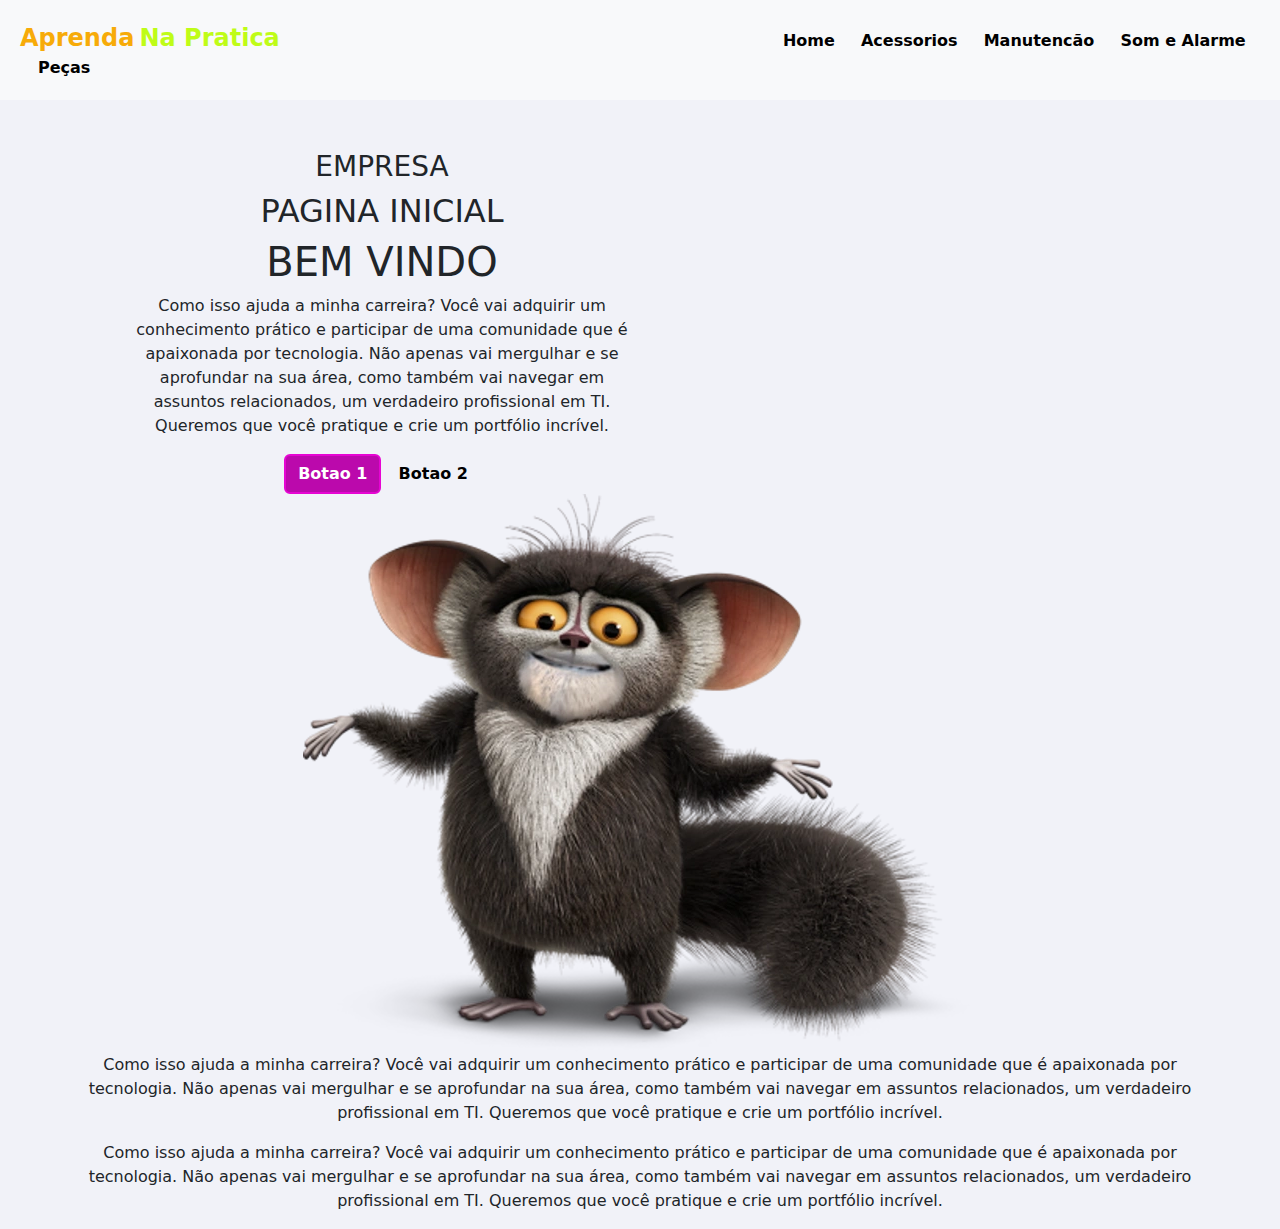
<file: index.html>
<!DOCTYPE html>
<html lang="pt-br">

<head>
    <meta charset="UTF-8">
    <meta http-equiv="X-UA-Compatible" content="IE=edge">
    <meta name="viewport" content="width=device-width, initial-scale=1.0">
    <title>Inicio</title>
    <link href="https://cdn.jsdelivr.net/npm/bootstrap@5.3.3/dist/css/bootstrap.min.css" rel="stylesheet"
        integrity="sha384-QWTKZyjpPEjISv5WaRU9OFeRpok6YctnYmDr5pNlyT2bRjXh0JMhjY6hW+ALEwIH" crossorigin="anonymous">
    <script src="https://cdn.jsdelivr.net/npm/bootstrap@5.3.3/dist/js/bootstrap.bundle.min.js"
        integrity="sha384-YvpcrYf0tY3lHB60NNkmXc5s9fDVZLESaAA55NDzOxhy9GkcIdslK1eN7N6jIeHz"
        crossorigin="anonymous"></script>
    <link rel="stylesheet" href="style3.css">
</head>

<body>
    <header class="bg-light header">
        <section>
            <span class="span1">Aprenda</span>
            <span class="span2">Na Pratica</span>

            <section class="links">
                <a href="">Home</a>
                <a href="acessorios.html">Acessorios</a>
                <a href="manutencao.html">Manutencão</a>
                <a href="somealarme.html">Som e Alarme</a>
                <a href="pecas.html">Peças</a>
            </section>
        </section>
    </header>
    <main>
        <div class="container text-center">
            <div class="row">
                <div class="col">
                    <section class="secao-1">
                        <h3>EMPRESA</h3>
                        <h2>PAGINA INICIAL</h2>
                        <h1>BEM VINDO</h1>
                        <p>Como isso ajuda a minha carreira? Você vai adquirir um conhecimento prático e participar
                            de uma comunidade que é apaixonada por tecnologia. Não apenas vai mergulhar e se
                            aprofundar na sua área, como também vai navegar em assuntos relacionados, um verdadeiro
                            profissional em TI. Queremos que você pratique e crie um portfólio incrível.</p>
                        <!Explicar digitar apenas a.btn.btn-info>
                            <a href="" class="btn btn-info link-a-1">Botao 1</a>
                            <a href="" class="btn btn-info link-a-2">Botao 2</a>
                    </section>  
                
                <section class="secao-2">
                    <div class="col">
                          <img src="morris.png" alt="">
                    </div>
                </section>                      

                </section class="secao-2">
                    <div class="col">
                        <p>Como isso ajuda a minha carreira? Você vai adquirir um conhecimento prático e participar
                        de uma comunidade que é apaixonada por tecnologia. Não apenas vai mergulhar e se
                        aprofundar na sua área, como também vai navegar em assuntos relacionados, um verdadeiro
                        profissional em TI. Queremos que você pratique e crie um portfólio incrível.
                        </p>
                    </div>

                    <div class="col">
                        <p>Como isso ajuda a minha carreira? Você vai adquirir um conhecimento prático e participar
                        de uma comunidade que é apaixonada por tecnologia. Não apenas vai mergulhar e se
                        aprofundar na sua área, como também vai navegar em assuntos relacionados, um verdadeiro
                        profissional em TI. Queremos que você pratique e crie um portfólio incrível.
                        </p>
                    </div>

             </section>
         </div>
    </main>
</body>
</html>
</file>
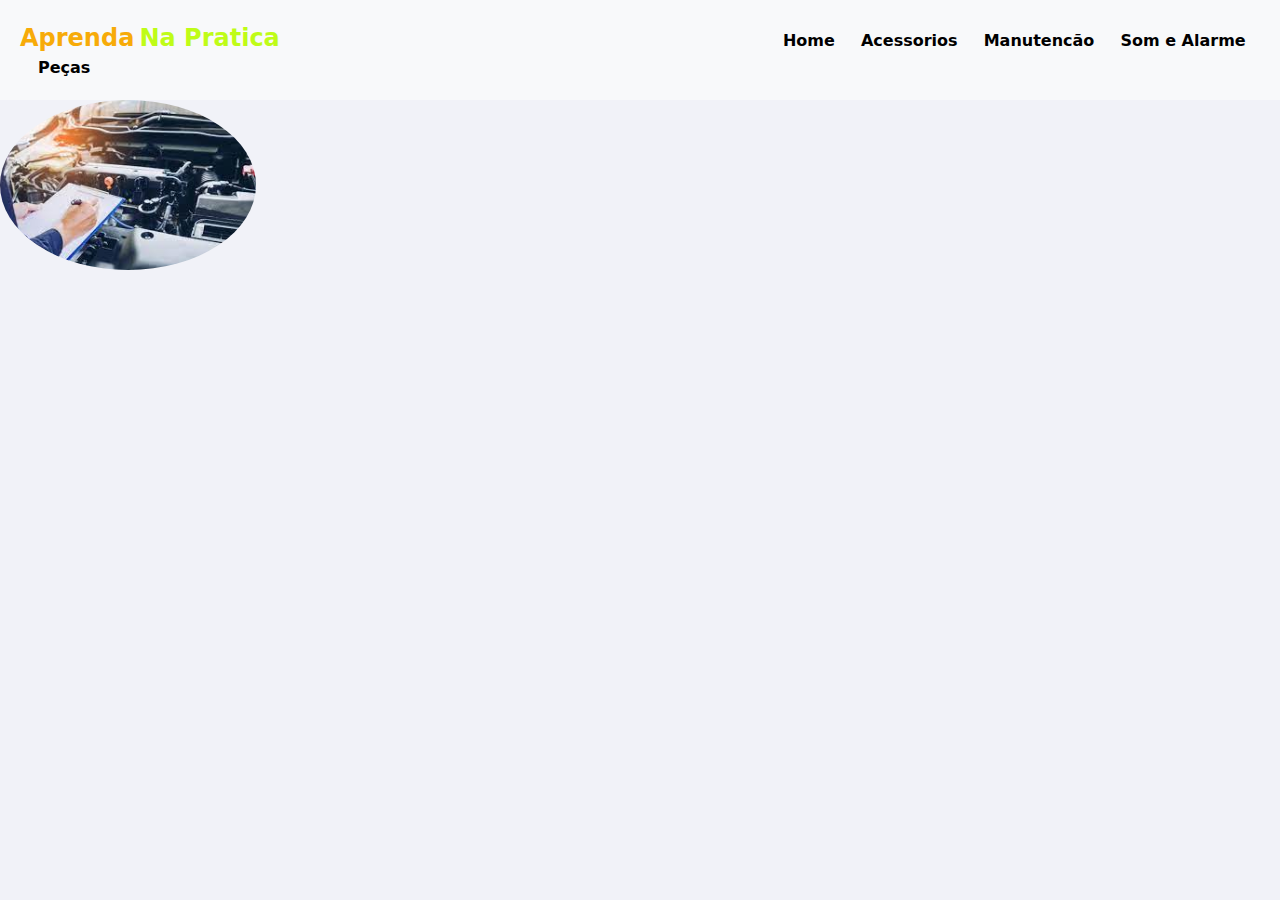
<file: manutencao.html>
<!DOCTYPE html>
<html lang="pt-br">

<head>
    <meta charset="UTF-8">
    <meta http-equiv="X-UA-Compatible" content="IE=edge">
    <meta name="viewport" content="width=device-width, initial-scale=1.0">
    <title>Acessorios</title>
    <link href="https://cdn.jsdelivr.net/npm/bootstrap@5.3.3/dist/css/bootstrap.min.css" rel="stylesheet"
        integrity="sha384-QWTKZyjpPEjISv5WaRU9OFeRpok6YctnYmDr5pNlyT2bRjXh0JMhjY6hW+ALEwIH" crossorigin="anonymous">
    <script src="https://cdn.jsdelivr.net/npm/bootstrap@5.3.3/dist/js/bootstrap.bundle.min.js"
        integrity="sha384-YvpcrYf0tY3lHB60NNkmXc5s9fDVZLESaAA55NDzOxhy9GkcIdslK1eN7N6jIeHz"
        crossorigin="anonymous"></script>
    <link rel="stylesheet" href="style3.css">
</head>

<body>
    <header class="bg-light header">
        <section>
            <span class="span1">Aprenda</span>
            <span class="span2">Na Pratica</span>

            <section class="links">
                <a href="index.html">Home</a>
                <a href="acessorios.html">Acessorios</a>
                <a href="manutencao.html">Manutencão</a>
                <a href="somealarme.html">Som e Alarme</a>
                <a href="pecas.html">Peças</a>
            </section>
        </section>
    </header>
    <main>
        
        <section class="secao-2">
            <div class="img">
                  <img src="manutencao.jpg" alt="">
            </div>
        </section>                      


    </main>
</body>
</html>
</file>
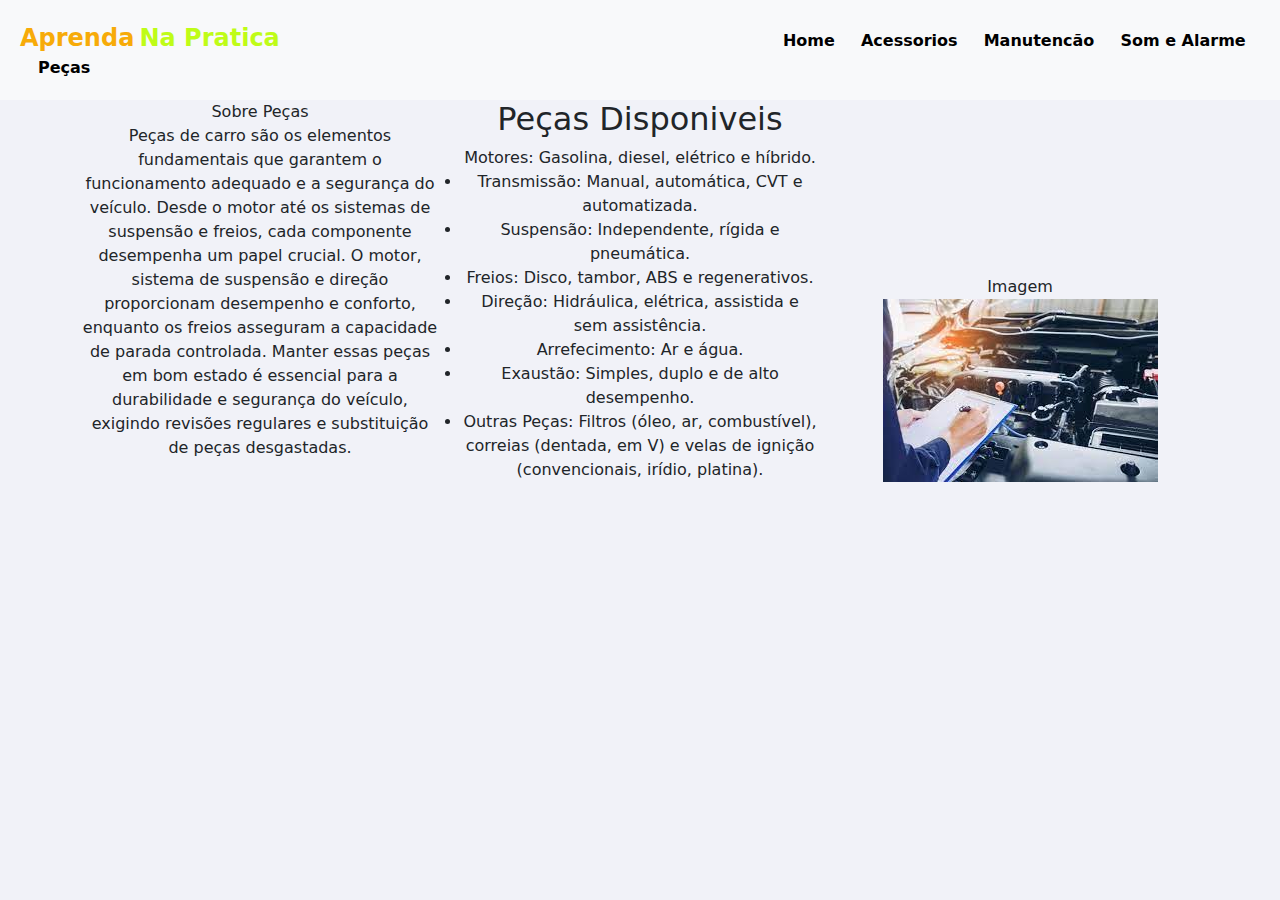
<file: pecas.html>
<!DOCTYPE html>
<html lang="pt-br">

<head>
    <meta charset="UTF-8">
    <meta http-equiv="X-UA-Compatible" content="IE=edge">
    <meta name="viewport" content="width=device-width, initial-scale=1.0">
    <title>Acessorios</title>
    <link href="https://cdn.jsdelivr.net/npm/bootstrap@5.3.3/dist/css/bootstrap.min.css" rel="stylesheet"
        integrity="sha384-QWTKZyjpPEjISv5WaRU9OFeRpok6YctnYmDr5pNlyT2bRjXh0JMhjY6hW+ALEwIH" crossorigin="anonymous">
    <script src="https://cdn.jsdelivr.net/npm/bootstrap@5.3.3/dist/js/bootstrap.bundle.min.js"
        integrity="sha384-YvpcrYf0tY3lHB60NNkmXc5s9fDVZLESaAA55NDzOxhy9GkcIdslK1eN7N6jIeHz"
        crossorigin="anonymous"></script>
    <link rel="stylesheet" href="style3.css">
</head>

<body>
    <header class="bg-light header">
        <section>
            <span class="span1">Aprenda</span>
            <span class="span2">Na Pratica</span>

            <section class="links">
                <a href="index.html">Home</a>
                <a href="acessorios.html">Acessorios</a>
                <a href="manutencao.html">Manutencão</a>
                <a href="somealarme.html">Som e Alarme</a>
                <a href="pecas.html">Peças</a>
            </section>
        </section>
    </header>
    <main>
        
        <div class="container text-center">
            <div class="row">
              <div class="col align-self-start">
                Sobre Peças
                <p>Peças de carro são os elementos fundamentais que garantem o funcionamento adequado e a segurança do veículo. Desde o motor até os sistemas de suspensão e freios, cada componente desempenha um papel crucial. O motor, sistema de suspensão e direção proporcionam desempenho e conforto, enquanto os freios asseguram a capacidade de parada controlada. Manter essas peças em bom estado é essencial para a durabilidade e segurança do veículo, exigindo revisões regulares e substituição de peças desgastadas.</p>
              </div>
              <div class="col align-self-center">
                <h2>Peças Disponiveis</h2
 <li>Motores: Gasolina, diesel, elétrico e híbrido.</li>

 <li>Transmissão: Manual, automática, CVT e automatizada.</li>

    <li>Suspensão: Independente, rígida e pneumática.</li>

        <li>Freios: Disco, tambor, ABS e regenerativos.</li>

            <li>Direção: Hidráulica, elétrica, assistida e sem assistência.</li>

                <li>Arrefecimento: Ar e água.</li>

                    <li>Exaustão: Simples, duplo e de alto desempenho.</li>

                        <li>Outras Peças: Filtros (óleo, ar, combustível), correias (dentada, em V) e velas de ignição (convencionais, irídio, platina).</li>
              </div>
              <div class="col align-self-end">
                  Imagem
                <section class="secao-2">
                    <div class="col">
                          <img src="manutencao.jpg" alt="">
                    </div>
                </section>                      
        
              </div>
            </div>
          </div>

    </main>
</body>
</html>
</file>
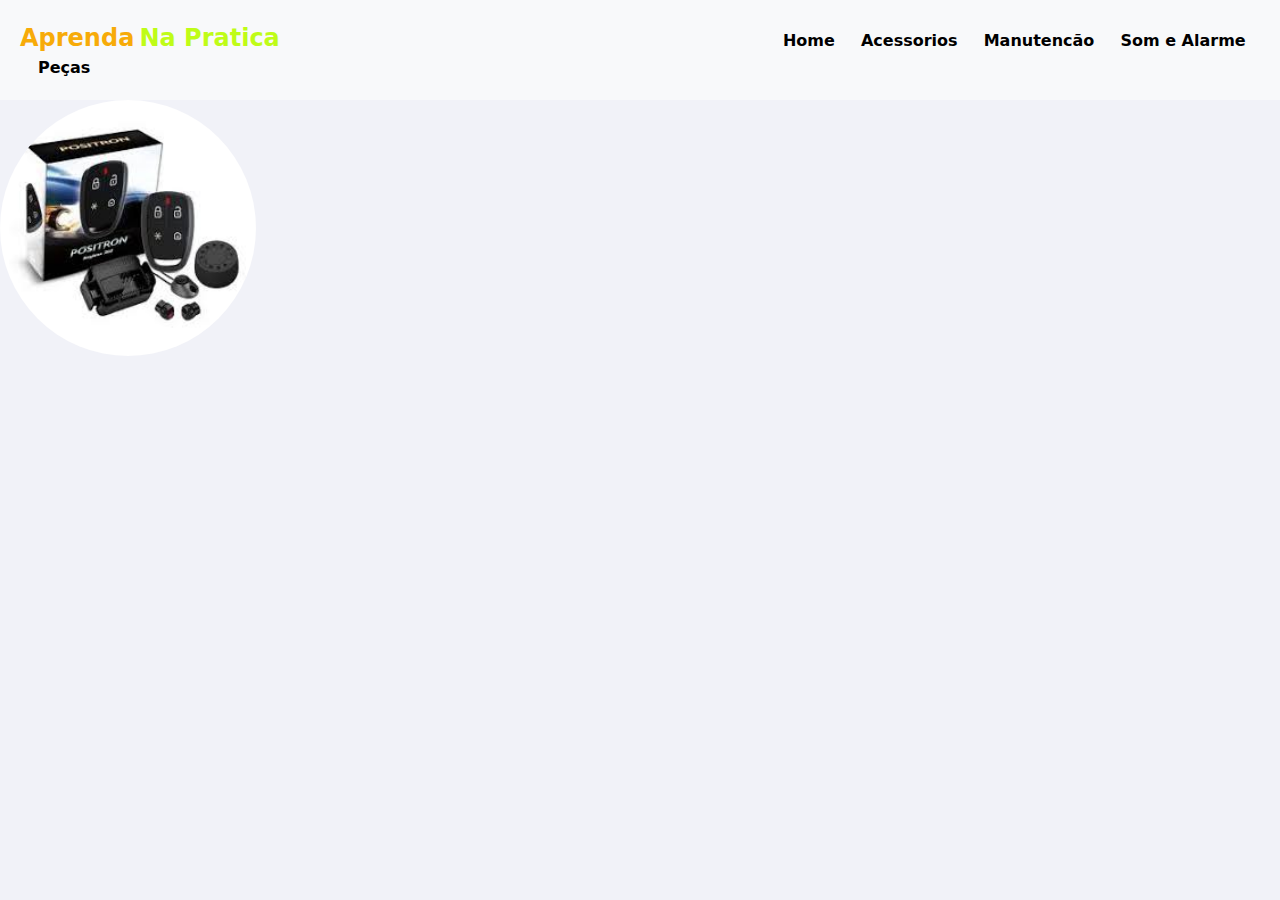
<file: somealarme.html>
<!DOCTYPE html>
<html lang="pt-br">

<head>
    <meta charset="UTF-8">
    <meta http-equiv="X-UA-Compatible" content="IE=edge">
    <meta name="viewport" content="width=device-width, initial-scale=1.0">
    <title>Acessorios</title>
    <link href="https://cdn.jsdelivr.net/npm/bootstrap@5.3.3/dist/css/bootstrap.min.css" rel="stylesheet"
        integrity="sha384-QWTKZyjpPEjISv5WaRU9OFeRpok6YctnYmDr5pNlyT2bRjXh0JMhjY6hW+ALEwIH" crossorigin="anonymous">
    <script src="https://cdn.jsdelivr.net/npm/bootstrap@5.3.3/dist/js/bootstrap.bundle.min.js"
        integrity="sha384-YvpcrYf0tY3lHB60NNkmXc5s9fDVZLESaAA55NDzOxhy9GkcIdslK1eN7N6jIeHz"
        crossorigin="anonymous"></script>
    <link rel="stylesheet" href="style3.css">
</head>

<body>
    <header class="bg-light header">
        <section>
            <span class="span1">Aprenda</span>
            <span class="span2">Na Pratica</span>

            <section class="links">
                <a href="index.html">Home</a>
                <a href="acessorios.html">Acessorios</a>
                <a href="manutencao.html">Manutencão</a>
                <a href="somealarme.html">Som e Alarme</a>
                <a href="pecas.html">Peças</a>
            </section>
        </section>
    </header>
    <main>
        
        <section class="secao-2">
            <div class="img">
                  <img src="somealarme.jpg" alt="">
            </div>
        </section>                      


    </main>
</body>
</html>
</file>
<file: style3.css>
body{
    background-color:rgb(241, 242, 248);
}

.header{
    padding: 20px;
}

.links{
    display: inline;
    margin-left: 480px;
}

.links a{
    margin-left: 15px;
    text-decoration: none;
    font-weight: bold;
    color: black;   
    padding: 3px;           
}
.links a:hover{
    color: darkorange;
    border-top: 2px solid #f7ab08;
    border-bottom: 2px solid #f7ab08;
}

.link-a-1{
    background-color: #bb09ac;
    border: #e605d3 solid 2px;
    color: white;
    font-weight: bold;
}

.link-a-2{
    background-color: transparent;
    border: #e605d3; 
    font-weight: bold; 
}

.span1, .span2{
    font-weight: bold;
    font-size: x-large;
}

.span1{
    color:#f7ab08;
}

.span2{
    color: #bffc17;
}

.secao-1{
    width: 500px;
    margin-left: 50px;
    margin-top: 50px;
}

.img img{
    width: 20%;
    border-radius: 100%;
}

.img-col{
    width: 110px;
    border-radius: 100%;
}
</file>
